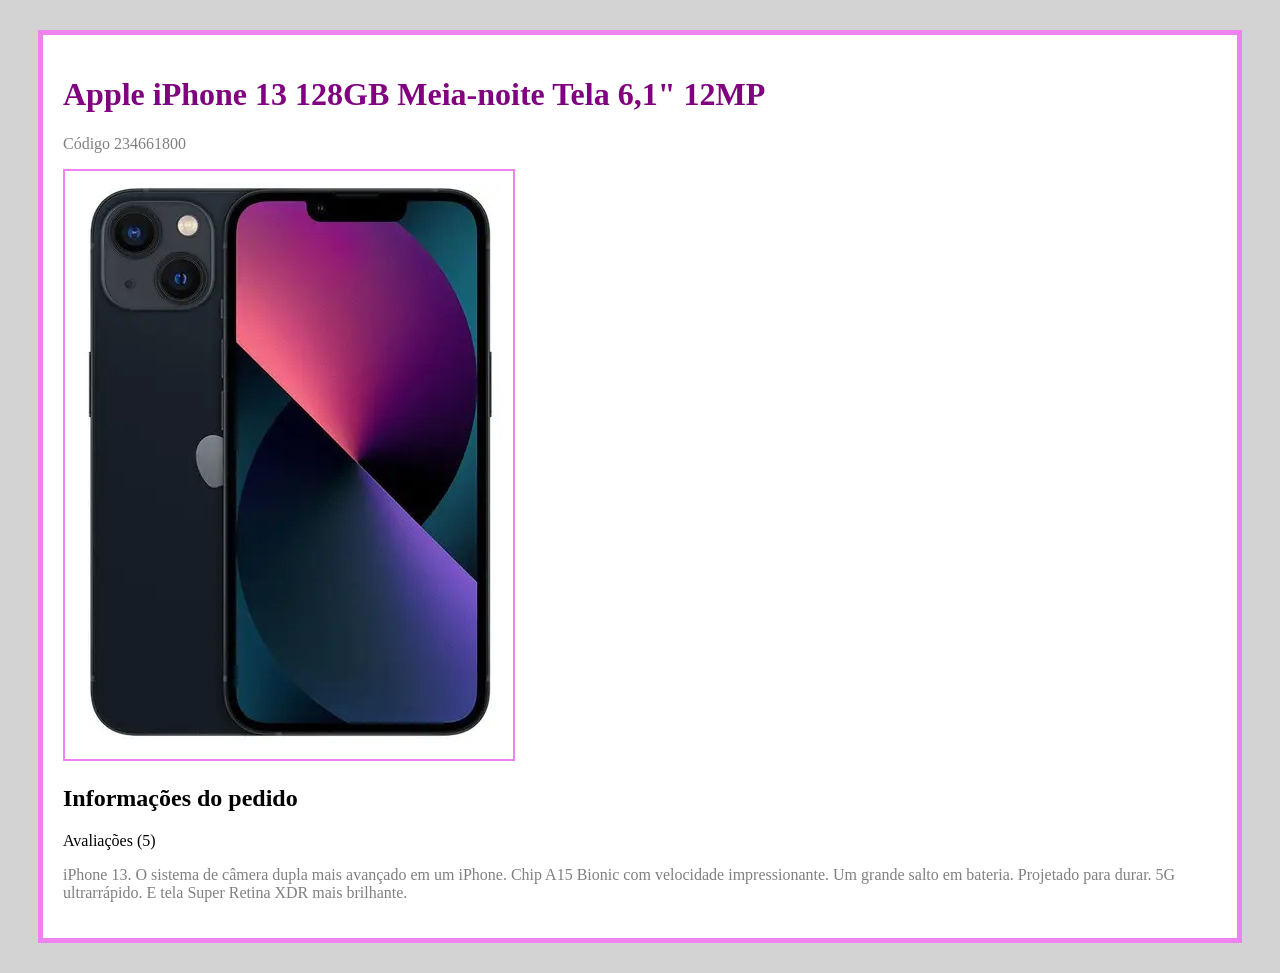
<file: Projeto_00(Introdutorio)/index.html>
<!DOCTYPE html>
<html lang="pt-br">
<head>
    <meta charset="UTF-8">
    <meta name="viewport" content="width=device-width, initial-scale=1.0">
    <link rel="stylesheet" href="css/style.css">
    <title>Detalhes</title>
</head>
<body>
    <div id="content">
        <h1>Apple iPhone 13 128GB Meia-noite Tela 6,1" 12MP</h1>
        <p id="codigo">Código 234661800</p>
      <span>
            <img id="img-iphone" src="img/iphone.png" alt="">
      </span>
        <h2>Informações do pedido</h2>
        <p>Avaliações (5)</p>
        <p id="codigo">iPhone 13. O sistema de câmera dupla mais avançado em um iPhone. Chip A15 Bionic com velocidade impressionante. Um grande salto em bateria. Projetado para durar. 5G ultrarrápido. E tela Super Retina XDR mais brilhante.</p>
    </div>
    
</body>
</html>
</file>
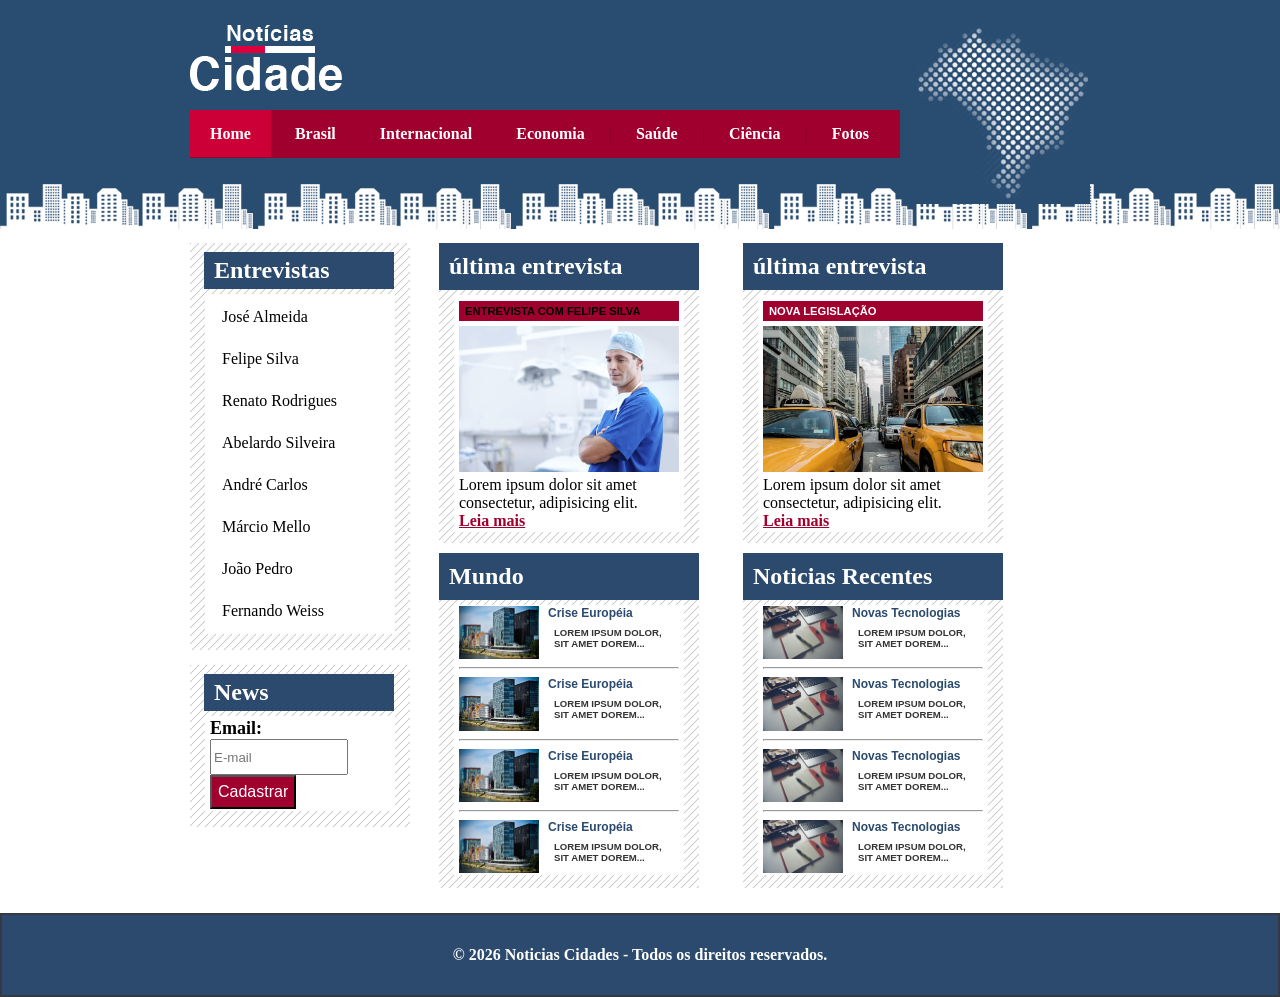
<file: Projeto_01(Noticias)/index.html>
<!DOCTYPE html>
<html lang="pt-br">
<head>
    <meta charset="UTF-8">
    <meta name="viewport" content="width=device-width, initial-scale=1.0">
    <title>City News</title>
    <link rel="shortcut icon" href="img/detalhe-topo.png " type="image/x-icon">
    <link rel="stylesheet" href="css/style.css">
</head>
<body>

    <header id="cabecalho">
        <div class="container-topo">
            <img id="logo-cabecalho" src="img/logo.png" alt="">
            <img id="img-cabecalho" src="img/detalhe-topo.png" alt="">
            <nav id="menu">
                <a class="select" href="#">Home</a>
                <a href="#">Brasil</a>
                <a href="#">Internacional</a>
                <a href="#">Economia</a> <span>|</span>
                <a href="#">Saúde</a> <span>|</span>
                <a href="#">Ciência</a> <span>|</span>
                <a href="#">Fotos</a>
            </nav>
            </div>
        </header>

    <main>
        <div class="container-corpo">

            <aside id="coluna-esquerda">
                <div class="barra-lateral">
                    <h2>Entrevistas</h2>
                    <div class="itens">
                        <ul>
                            <li><a href="">José Almeida</a></li>
                            <li><a href="">Felipe Silva</a></li>
                            <li><a href="">Renato Rodrigues</a></li>
                            <li><a href="">Abelardo Silveira</a></li>
                            <li><a href="">André Carlos</a></li>
                            <li><a href="">Márcio Mello</a></li>
                            <li><a href="">João Pedro</a></li>
                            <li><a href="">Fernando Weiss</a></li>
                        </ul>
                    </div>
                </div>

                <div class="barra-lateral">
                    <h2>News</h2>
                    <div class="itens-news">
                        Email:
                        <input id="email" type="email" placeholder="E-mail">
                        <input id="btn" type="button" value="Cadastrar">
                    </div>
                </div>
                </aside>

            <div id="conteudo-principal">
                <section class="coluna-noticias">
                    <article class="caixa-post">
                        <h2>última entrevista</h2>
                        <div class="itens-post">
                            <p>
                                ENTREVISTA COM FELIPE SILVA
                            </p>
                            <img class="img-post" src="img/doutor.jpg" alt="">
                            <span>
                                Lorem ipsum dolor sit amet consectetur, adipisicing elit.
                            </span><br>
                            <a href="">Leia mais</a>
                        </div>
                    </article>

                    <article class="caixa-post-2">
                        <h2>Mundo</h2>
                        <div class="itens-post">
                        
                            <img src="img/mundo.jpg" alt="" class="img-sub-post">
                            <div class="textos-sub-post">
                                <h3>Crise Européia</h3>
                                <p>Lorem ipsum dolor, sit amet dorem...</p>
                            </div>
                            <hr>
                            <img src="img/mundo.jpg" alt="" class="img-sub-post">
                            <div class="textos-sub-post">
                                <h3>Crise Européia</h3>
                                <p>Lorem ipsum dolor, sit amet dorem...</p>
                            </div>
                            <hr>
                            <img src="img/mundo.jpg" alt="" class="img-sub-post">
                            <div class="textos-sub-post">
                                <h3>Crise Européia</h3>
                                <p>Lorem ipsum dolor, sit amet dorem...</p>
                            </div>
                            <hr>
                            <img src="img/mundo.jpg" alt="" class="img-sub-post">
                            <div class="textos-sub-post">
                                <h3>Crise Européia</h3>
                                <p>Lorem ipsum dolor, sit amet dorem...</p>
                            </div>
                        </div>
                    </article>
                </section>

                <section class="coluna-noticias">
                    <article class="caixa-post">
                        <h2>última entrevista</h2>
                        <div class="itens-post">
                            <p style="color: white;">
                                NOVA LEGISLAÇÃO
                            </p>
                            <img class="img-post" src="img/taxi.jpg" alt="">
                            <span>
                                Lorem ipsum dolor sit amet consectetur, adipisicing elit.
                            </span><br>
                            <a href="">Leia mais</a>
                        </div>
                    </article>

                    <article class="caixa-post-2">
                        <h2>Noticias Recentes</h2>
                        <div class="itens-post">
                        
                            <img src="img/tecnologia.jpg" alt="" class="img-sub-post">
                            
                            <div class="textos-sub-post">
                                <h3>Novas Tecnologias</h3>
                                <p>Lorem ipsum dolor, sit amet dorem...</p>               
                            </div>
                            <hr>
                            <img src="img/tecnologia.jpg" alt="" class="img-sub-post">
                            
                            <div class="textos-sub-post">
                                <h3>Novas Tecnologias</h3>
                                <p>Lorem ipsum dolor, sit amet dorem...</p>
                                
                            </div>
                            <hr>
                            <img src="img/tecnologia.jpg" alt="" class="img-sub-post">
                            
                            <div class="textos-sub-post">
                                <h3>Novas Tecnologias</h3>
                                <p>Lorem ipsum dolor, sit amet dorem...</p>
                            </div>
                            <hr>
                            <img src="img/tecnologia.jpg" alt="" class="img-sub-post">
                            
                            <div class="textos-sub-post">
                                <h3>Novas Tecnologias</h3>
                                <p>Lorem ipsum dolor, sit amet dorem...</p>
                            </div>
                        </div>
                    </article>
                </section>
                </div>

            </div>

        </main>

    <footer id="footer">
        <p>&copy; 2026 Noticias Cidades - Todos os direitos reservados.</p>
    </footer>

</body>
</html>
</file>
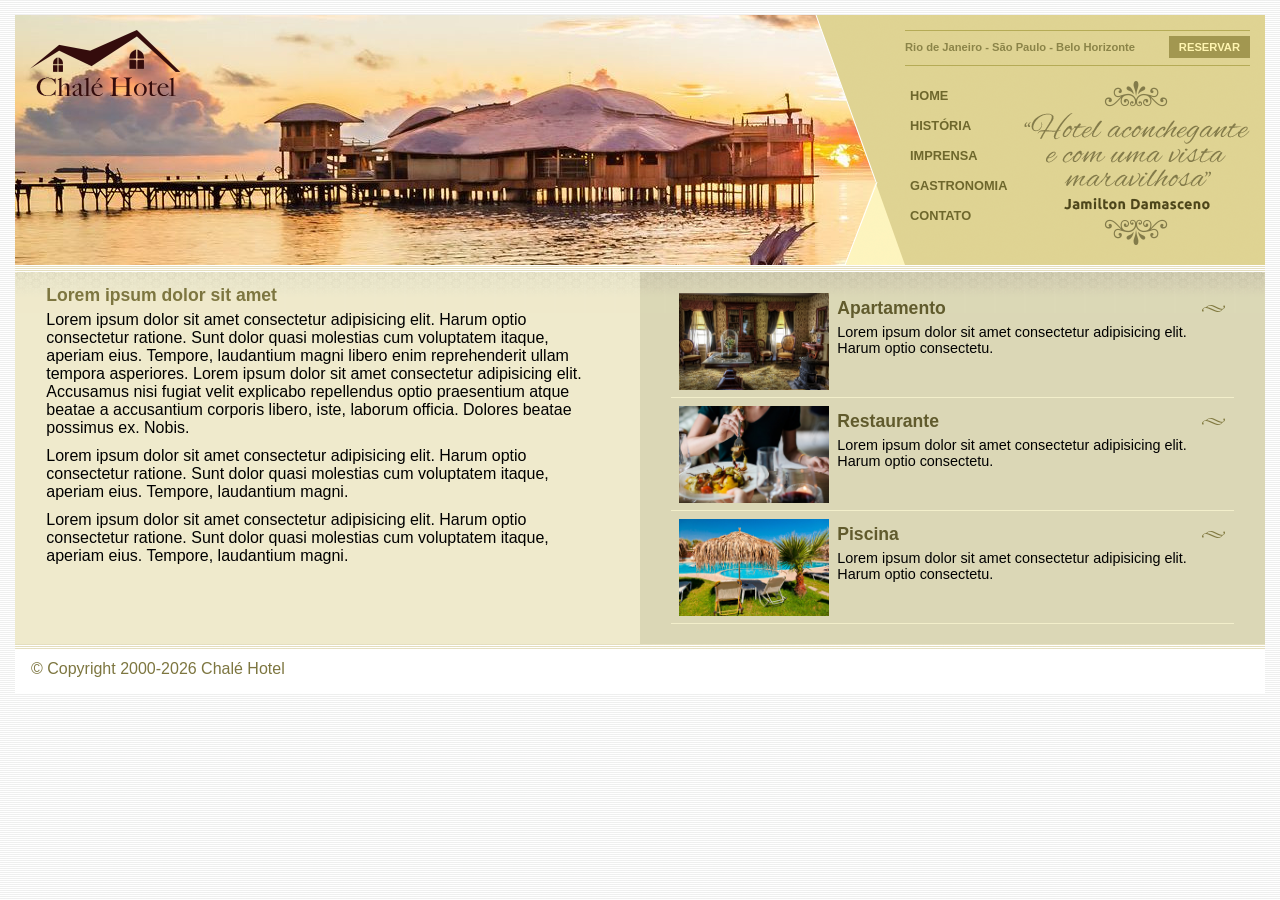
<file: Projeto_02(Chale)/index.html>
<!DOCTYPE html>
<html lang="pt-br">
   <head>
      <meta charset="UTF-8">
      <meta name="viewport" content="width=device-width, initial-scale=1.0">
      <title>Chalé</title>
      <link rel="stylesheet" href="css/style.css">
   </head>
   <body>
      <!-- Inicio Container -->
      <div id="container">
         <!-- Inicio Header -->
         <div id="header">
            <!-- Inicio Área do Logo -->
            <div id="area-logo">
               <h1 class="logo">
                  <a href="">Chalé Hotel</a>
               </h1>
               <!-- Fim Área Logo -->
            </div>
            <!-- Inicio Area Menu -->
            <div id="area-menu">
               <div id="conteudo-menu">
                  <div id="menu-locais">
                     <span class="locais">
                     Rio de Janeiro - São Paulo - Belo Horizonte 
                     </span>
                     <a class="reserva" href="">Reservar</a>
                     <div style="clear: both;"></div>
                  </div>
                  <div id="menu">
                     <ul id="navg">
                        <li><a href="">Home</a></li>
                        <li><a href="">História</a></li>
                        <li><a href="">Imprensa</a></li>
                        <li><a href="">Gastronomia</a></li>
                        <li><a href="">Contato</a></li>
                     </ul>
                     <img class="depoimento" src="img/depoimento.png" alt="">
                  </div>
               </div>
               <!-- Fim Area Menu -->
            </div>
            <!-- Fim Header -->
         </div>
         <!-- Inicio Area Principal -->
         <div id="area-principal">
            <div class="conteudo">
               <h2>
                    Lorem ipsum dolor sit amet
               </h2>
               <p>
                    Lorem ipsum dolor sit amet consectetur adipisicing elit. Harum optio consectetur ratione. Sunt dolor quasi molestias cum voluptatem itaque, aperiam eius. Tempore, laudantium magni libero enim reprehenderit ullam tempora asperiores. Lorem ipsum dolor sit amet consectetur adipisicing elit. Accusamus nisi fugiat velit explicabo repellendus optio praesentium atque beatae a accusantium corporis libero, iste, laborum officia. Dolores beatae possimus ex. Nobis.
               </p>
               <p>
                    Lorem ipsum dolor sit amet consectetur adipisicing elit. Harum optio consectetur ratione. Sunt dolor quasi molestias cum voluptatem itaque, aperiam eius. Tempore, laudantium magni.
               </p>
               <p>
                    Lorem ipsum dolor sit amet consectetur adipisicing elit. Harum optio consectetur ratione. Sunt dolor quasi molestias cum voluptatem itaque, aperiam eius. Tempore, laudantium magni.
               </p>
            </div>
            <!-- Fim Area Principal -->
         </div>
         <!-- Inicio Area Lateral -->
         <div id="area-lateral">
            <div class="conteudo">
               <ul id="beneficios">
                    <li>
                        <a href="">
                            <img src="img/apartamento.jpg" width="150px" alt="AP">
                            <h3>Apartamento</h3>
                            <p>Lorem ipsum dolor sit amet consectetur adipisicing elit. Harum optio consectetu.</p>
                        </a>
                    </li>

                    <li>
                        <a href="">
                            <img src="img/restaurante.jpg" width="150px" alt="Restaurante">
                            <h3>Restaurante</h3>
                            <p>Lorem ipsum dolor sit amet consectetur adipisicing elit. Harum optio consectetu.</p>
                        </a>
                    </li>

                    <li>
                        <a href="">
                            <img src="img/piscina.jpg" width="150px" alt="Piscina">
                            <h3>Piscina</h3>
                            <p>Lorem ipsum dolor sit amet consectetur adipisicing elit. Harum optio consectetu.</p>
                        </a>
                    </li>
               </ul>
            </div>
            <!-- Fim Area Lateral -->
         </div>
         <!-- Inicio Footer -->
          <div id="footer">
            <span>
                &copy; Copyright 2000-2026 Chalé Hotel
            </span>
          </div>

         <!-- Fim Container -->
      </div>
   </body>
</html>
</file>
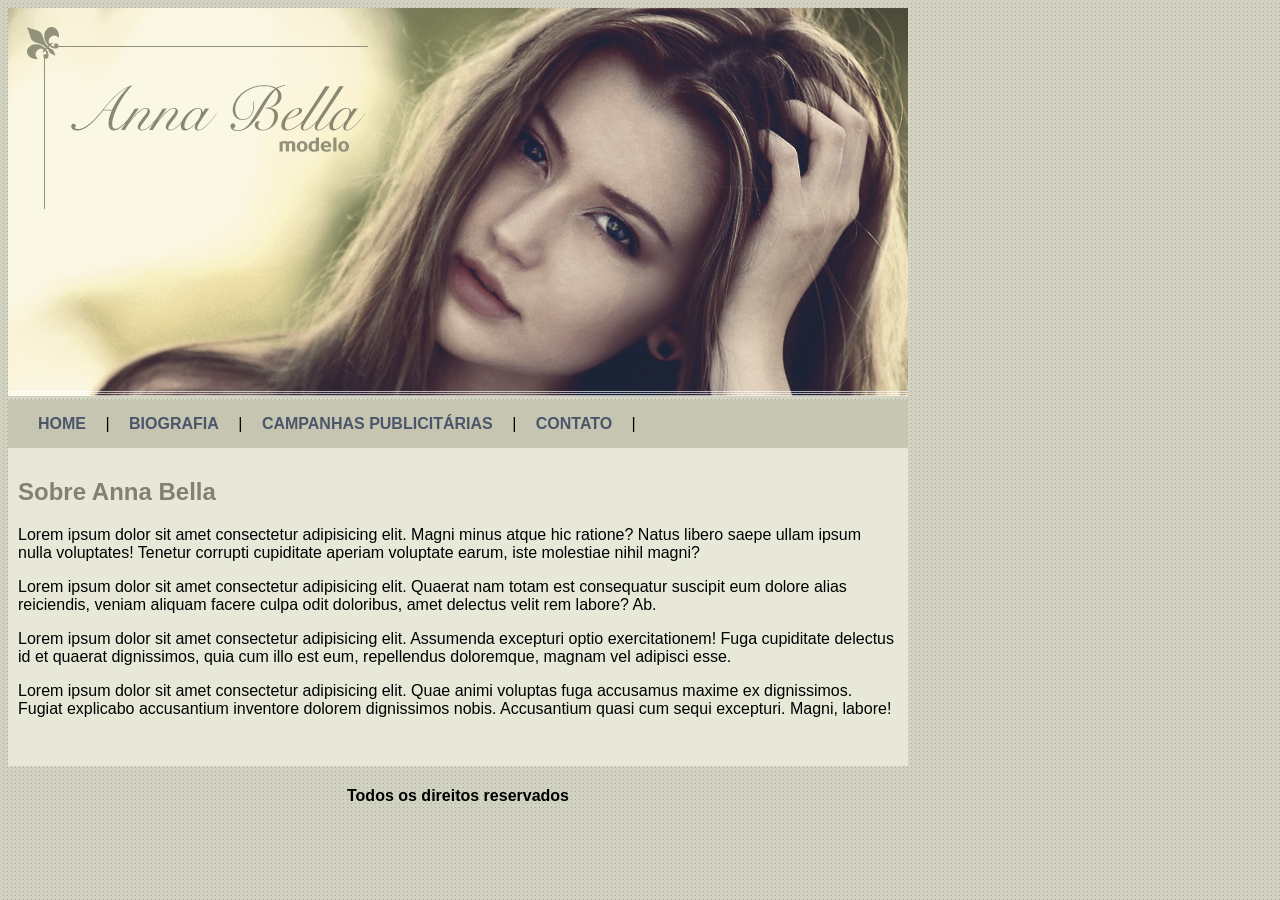
<file: Projeto_Anna-bella/index.html>
<!DOCTYPE html>
<html lang="en">
<head>
    <meta charset="UTF-8">
    <meta name="viewport" content="width=device-width, initial-scale=1.0">
    <link rel="stylesheet" href="css/style.css">
    <title>Anna Bella - Home</title>
</head>
<body>

    <div id="container">

        <div>
            <img src="img/capa.png" alt="">
        </div>

        <div id="nav">
            <a href="index.html">Home</a> |
            <a href="biografia.html">Biografia</a> |
            <a href="campanhas.html"> Campanhas Publicitárias</a> |
            <a href="contato.html">Contato</a> |
        </div>

        <div id="sobre">
            <h2>Sobre Anna Bella</h2>
            <p>
                Lorem ipsum dolor sit amet consectetur adipisicing elit. Magni minus atque hic ratione? Natus libero saepe ullam ipsum nulla voluptates! Tenetur corrupti cupiditate aperiam voluptate earum, iste molestiae nihil magni?
            </p>
            <p>
                Lorem ipsum dolor sit amet consectetur adipisicing elit. Quaerat nam totam est consequatur suscipit eum dolore alias reiciendis, veniam aliquam facere culpa odit doloribus, amet delectus velit rem labore? Ab.
            </p>
            <p>
                Lorem ipsum dolor sit amet consectetur adipisicing elit. Assumenda excepturi optio exercitationem! Fuga cupiditate delectus id et quaerat dignissimos, quia cum illo est eum, repellendus doloremque, magnam vel adipisci esse.
            </p>
            <p>
                Lorem ipsum dolor sit amet consectetur adipisicing elit. Quae animi voluptas fuga accusamus maxime ex dignissimos. Fugiat explicabo accusantium inventore dolorem dignissimos nobis. Accusantium quasi cum sequi excepturi. Magni, labore!
            </p>
        </div>
        
        <div id="header">
            <h4>Todos os direitos reservados</h4>
        </div>
    </div>

</body>
</html>
</file>
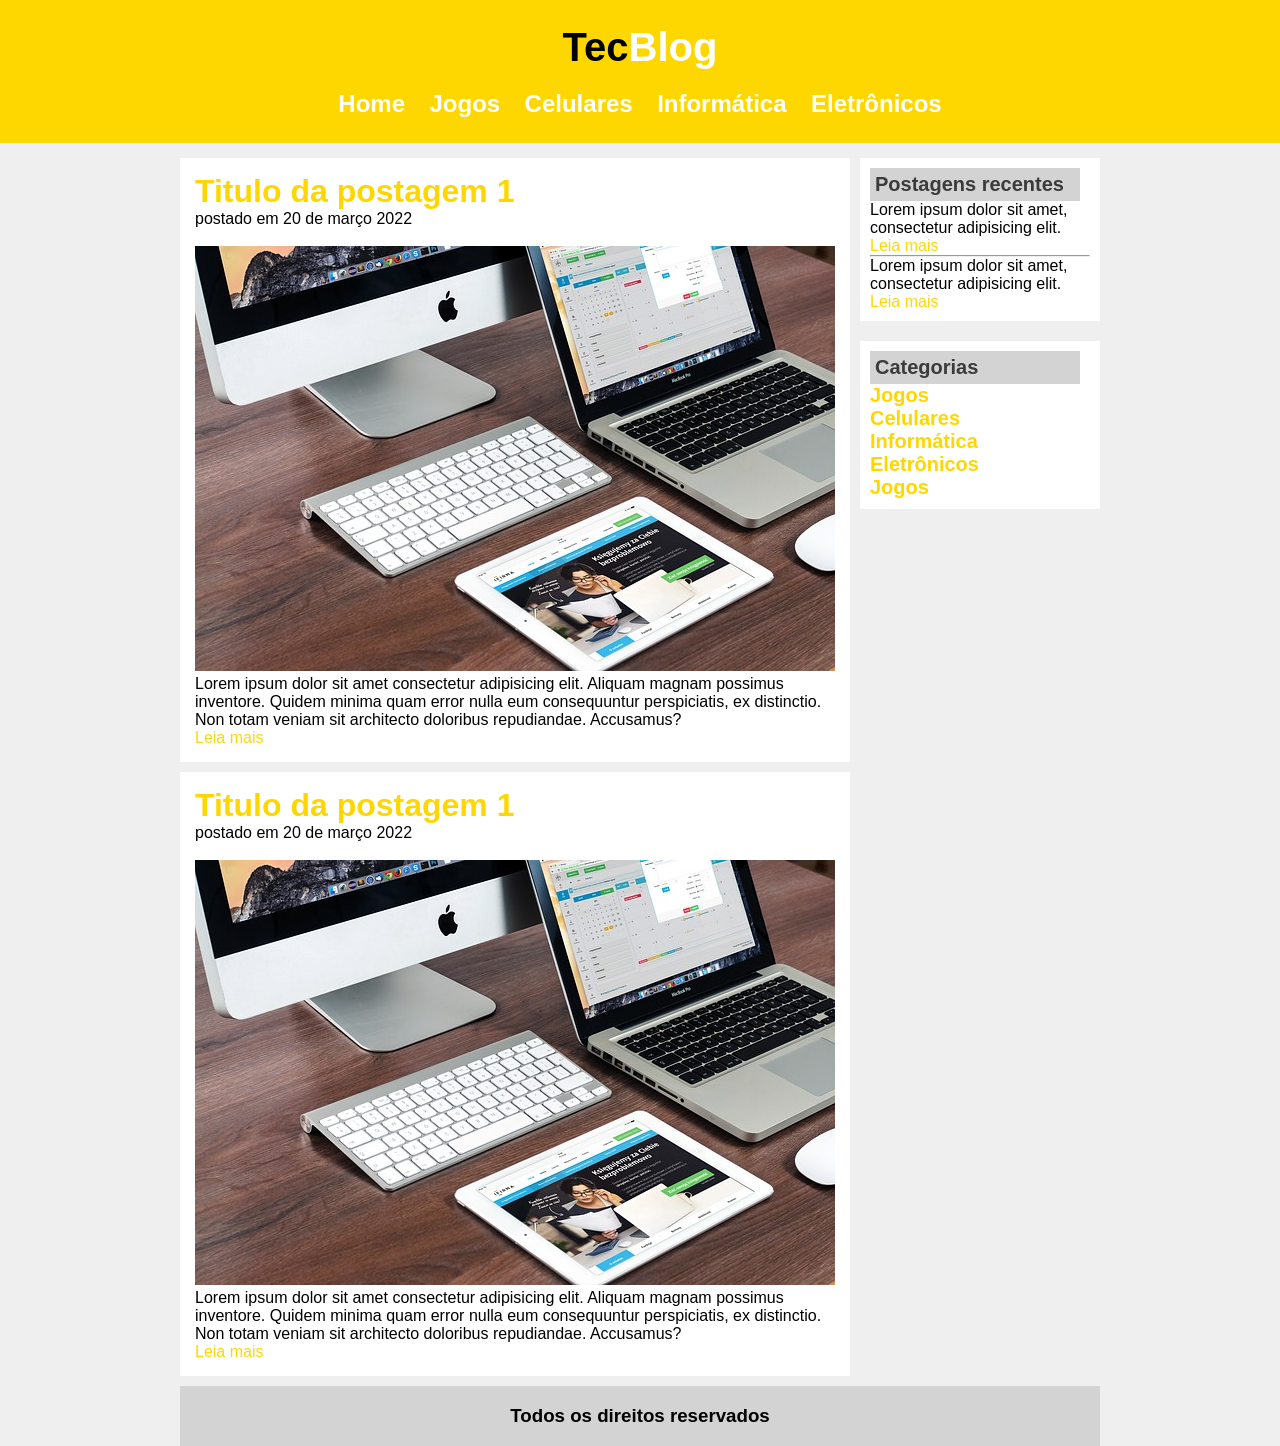
<file: Projeto_Techblog/index.html>
<!DOCTYPE html>
<html lang="pt-br">
<head>
    <meta charset="UTF-8">
    <meta name="viewport" content="width=device-width, initial-scale=1.0">
    <link rel="stylesheet" href="css/style.css">
    <title>TecBlog - Home</title>
</head>
<body>
    
    <!-- MENU DO SITE (Container principal do topo) -->
    <div id="header"> 

        <!-- Logo do site (TecBlog) -->
        <div id="logo">
                <span>Tec</span><span>Blog</span>
            <br>
        </div> <!-- Fim do logotipo (#logo) -->

        <!-- Menu de navegação (Links) -->
        <div id="links">
            <a href="index.html">Home</a>
            <a href="jogos.html">Jogos</a>
            <a href="celulares.html">Celulares</a>
            <a href="info.html">Informática</a>
            <a href="eletronicos.html">Eletrônicos</a>
        </div> <!-- Fim do bloco de links (#links) -->

    </div> <!-- Fim do menu principal (#header) -->


    <!-- CORPO DO SITE (Segura o bloco de posts e a barra lateral lado a lado) -->
    <div id="content"> 


        <!-- COLUNA DA ESQUERDA: Guarda a lista de postagens -->
        <div id="area-postagem">    

            
            <!-- Primeira Postagem Individual -->
            <div class="post">  

                <span class="titulo-post">Titulo da postagem 1</span>
                <br>
                <span>postado em 20 de março 2022</span>
                <br>
                <br>
                <img src="img/imagem2.jpg" alt="">
                <span>
                    Lorem ipsum dolor sit amet consectetur adipisicing elit. Aliquam magnam possimus inventore. Quidem minima quam error nulla eum consequuntur perspiciatis, ex distinctio. Non totam veniam sit architecto doloribus repudiandae. Accusamus?
                </span>
                <br>
                <a href="" class="leia-mais">Leia mais</a>

            </div> <!-- Fim da primeira postagem (#post) -->


            <!-- Segunda Postagem Individual -->
            <div class="post"> 

                <span class="titulo-post">Titulo da postagem 1</span>
                <br>
                <span>postado em 20 de março 2022</span>
                <br>
                <br>
                <img src="img/imagem2.jpg" alt="">
                <span>
                    Lorem ipsum dolor sit amet consectetur adipisicing elit. Aliquam magnam possimus inventore. Quidem minima quam error nulla eum consequuntur perspiciatis, ex distinctio. Non totam veniam sit architecto doloribus repudiandae. Accusamus?
                </span>
                <br>
                <a href="" class="leia-mais">Leia mais</a>

            </div> <!-- Fim da segunda postagem (#post) -->
            
        </div> <!-- Fim da área da esquerda (#area-postagem) -->

        
        <!-- COLUNA DA DIREITA: Barra lateral de conteúdos adicionais -->
        <div id="sidebar"> 

            <!-- Cartão/Bloco das postagens recentes -->
            <div class="destaques">  

                <span class="titulo-destaques">Postagens recentes</span>
                <span>
                    Lorem ipsum dolor sit amet, consectetur adipisicing elit. 
                </span>
                <br>
                <a href="" class="leia-mais">Leia mais</a>
                <hr>
                <span>
                    Lorem ipsum dolor sit amet, consectetur adipisicing elit.
                </span>
                <br>
                <a href="" class="leia-mais">Leia mais</a>

            </div>  <!-- Fim do bloco de postagens recentes (.destaques) -->
            

            <!-- Cartão/Bloco de links das categorias -->
            <div class="destaques">  

                <span class="titulo-destaques">Categorias</span>
                <p>Jogos</p>
                <p>Celulares</p>
                <p>Informática</p>
                <p>Eletrônicos</p>
                <p>Jogos</p>

            </div>  <!-- Fim do bloco de categorias (.destaques) -->

        </div> <!-- Fim da barra lateral (#sidebar) -->

        

    </div> <!-- Fim do contêiner de conteúdo geral (#content) -->


    <!-- RODAPÉ DO SITE (Fundo da página) -->
    <div id="footer">  
        <h3>Todos os direitos reservados</h3>
    </div> <!-- Fim do rodapé (#footer) -->

</body>
</html>
</file>
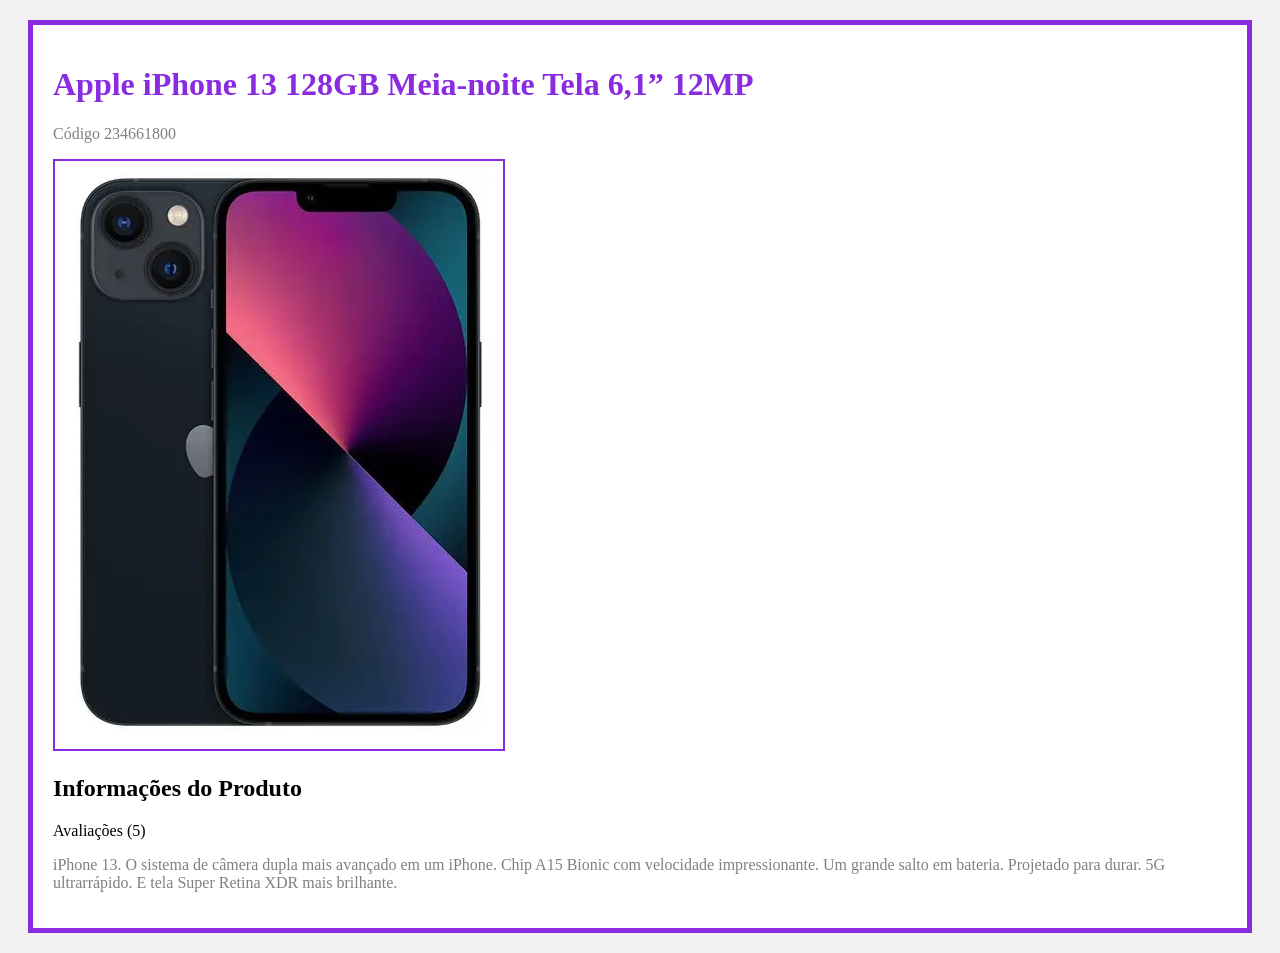
<file: Projeto_00(Introdutorio)/arquivo_original/index.html>
<!DOCTYPE html>
<html lang="en">
<head>
    <meta charset="UTF-8">
    <meta name="viewport" content="width=device-width, initial-scale=1.0">
    <title>Detalhes Produto - Loja Virtual</title>
    <style>
        body {
            background: #f2f2f2;
        }
        div {
            background: white;  
            margin: 20px;
            padding: 20px;
            border: 5px solid blueviolet;  
        }
        h1 {
            color: blueviolet;
        }
        p {color: gray;}
        img {
            border: 2px solid blueviolet;
            padding: 10px;
        }
    </style>
</head>
<body>

    <div>
        <h1>Apple iPhone 13 128GB Meia-noite Tela 6,1” 12MP</h1>
        <p>Código 234661800</p>
        
        <img src="img/iphone.png" alt="Iphone">

        <h2>Informações do Produto</h2>
        <span>Avaliações (5)</span>
        <p>
            iPhone 13. O sistema de câmera dupla mais avançado em um iPhone. 
            Chip A15 Bionic com velocidade impressionante. 
            Um grande salto em bateria. Projetado para durar. 
            5G ultrarrápido. E tela Super Retina XDR mais brilhante.
        </p>

    </div>
    
</body>
</html>
</file>
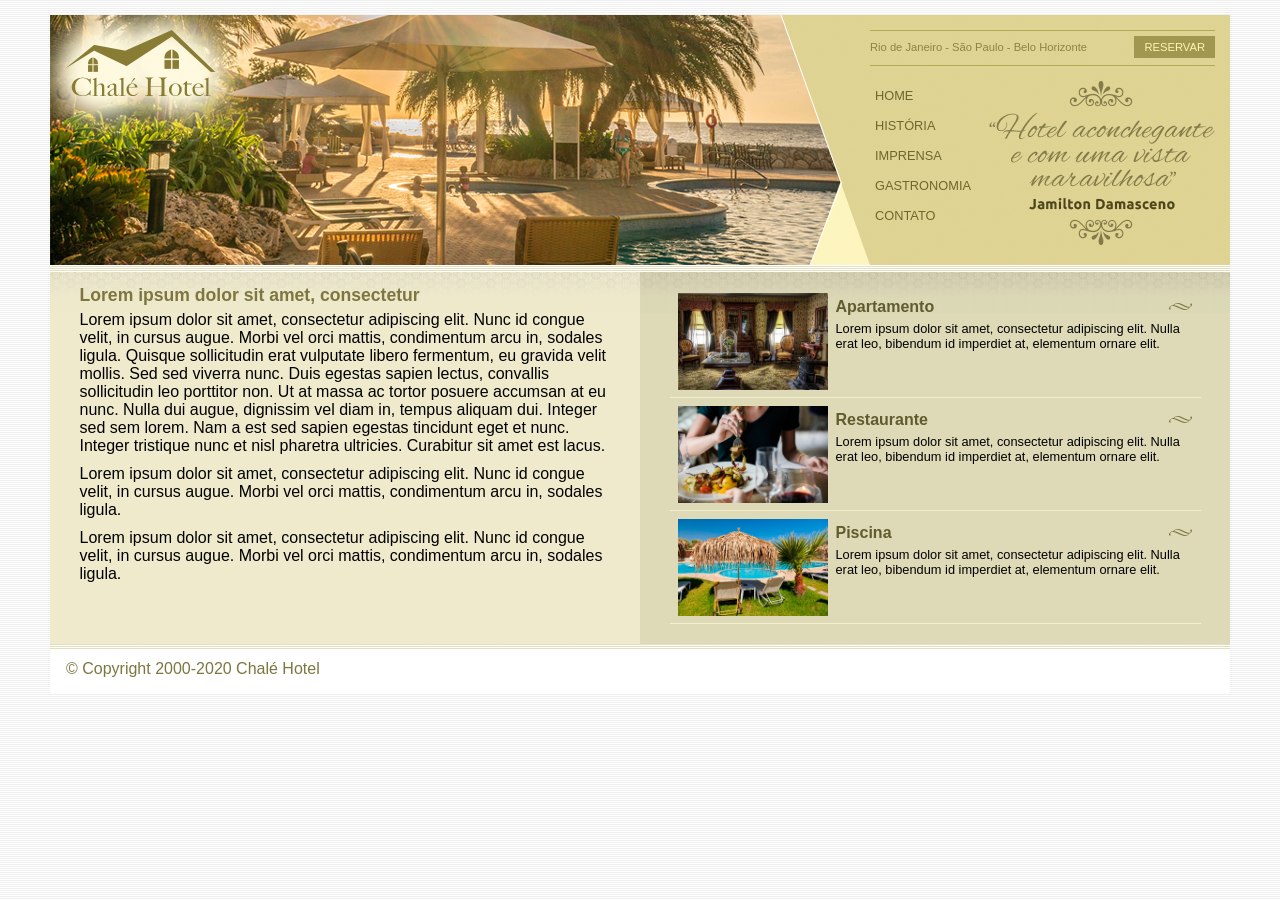
<file: Projeto_02(Chale)/Arquivo_Original/index.html>
<!DOCTYPE html>
<html>
<head>
	<title>Chalé Hotel</title>
	<meta charset="utf-8">
	<link rel="stylesheet" type="text/css" href="css/estilo.css">
</head>
<body>

	<div id="container"><!-- inicio container-->
		<div id="topo"><!-- inicio topo-->
			
			<div id="area-logo">
				<h1 class="logo">
					<a href="">Chalé Hotel</a>
				</h1>
			</div>

			<div id="area-menu">
				<div id="conteudo-menu">
					
					<div id="menu-locais">
						<span class="locais">
							Rio de Janeiro - São Paulo - Belo Horizonte 
						</span>
						<a class="reserva" href="">Reservar</a>
						<div style="clear: both;"></div>
					</div>

					<div id="menu">
						<ul id="navegacao">
							<li><a href="">Home</a></li>
							<li><a href="">História</a></li>
							<li><a href="">Imprensa</a></li>
							<li><a href="">Gastronomia</a></li>
							<li><a href="">Contato</a></li>
						</ul>

						<img class="depoimento" src="imagens/depoimento.png">

					</div>

				</div>
			</div>

		</div><!--/ fim topo-->

		<div id="area-principal">
			<div class="conteudo">
				<h2>
					Lorem ipsum dolor sit amet, consectetur
				</h2>

					<p>
						Lorem ipsum dolor sit amet, consectetur adipiscing elit. Nunc id congue velit, in cursus augue. Morbi vel orci mattis, condimentum arcu in, sodales ligula. Quisque sollicitudin erat vulputate libero fermentum, eu gravida velit mollis. Sed sed viverra nunc. Duis egestas sapien lectus, convallis sollicitudin leo porttitor non. Ut at massa ac tortor posuere accumsan at eu nunc. Nulla dui augue, dignissim vel diam in, tempus aliquam dui. Integer sed sem lorem. Nam a est sed sapien egestas tincidunt eget et nunc. Integer tristique nunc et nisl pharetra ultricies. Curabitur sit amet est lacus.
					</p>

					<p>
						Lorem ipsum dolor sit amet, consectetur adipiscing elit. Nunc id congue velit, in cursus augue. Morbi vel orci mattis, condimentum arcu in, sodales ligula.
					</p>

					<p>
						Lorem ipsum dolor sit amet, consectetur adipiscing elit. Nunc id congue velit, in cursus augue. Morbi vel orci mattis, condimentum arcu in, sodales ligula.
					</p>

			</div>
		</div>

		<div id="area-lateral">
			<div class="conteudo">
				
				<ul id="beneficios">
					<li>
						<a href="">
							<img src="imagens/apartamento.jpg" width="150" alt="Apartamento">
							<h3>Apartamento</h3>
							<p>Lorem ipsum dolor sit amet, consectetur adipiscing elit. Nulla erat leo, bibendum id imperdiet at, elementum ornare elit.</p>
						</a>
					</li>

					<li>
						<a href="">
							<img src="imagens/restaurante.jpg" width="150" alt="Restaurante">
							<h3>Restaurante</h3>
							<p>Lorem ipsum dolor sit amet, consectetur adipiscing elit. Nulla erat leo, bibendum id imperdiet at, elementum ornare elit.</p>
						</a>
					</li>

					<li>
						<a href="">
							<img src="imagens/piscina.jpg" width="150" alt="Piscina">
							<h3>Piscina</h3>
							<p>Lorem ipsum dolor sit amet, consectetur adipiscing elit. Nulla erat leo, bibendum id imperdiet at, elementum ornare elit.</p>
						</a>
					</li>

				</ul>

			</div>
		</div>

		<div id="rodape">
			<span>
				&copy; Copyright 2000-2020 Chalé Hotel
			</span>
		</div>

	</div><!--/ fim container-->

</body>
</html>
</file>
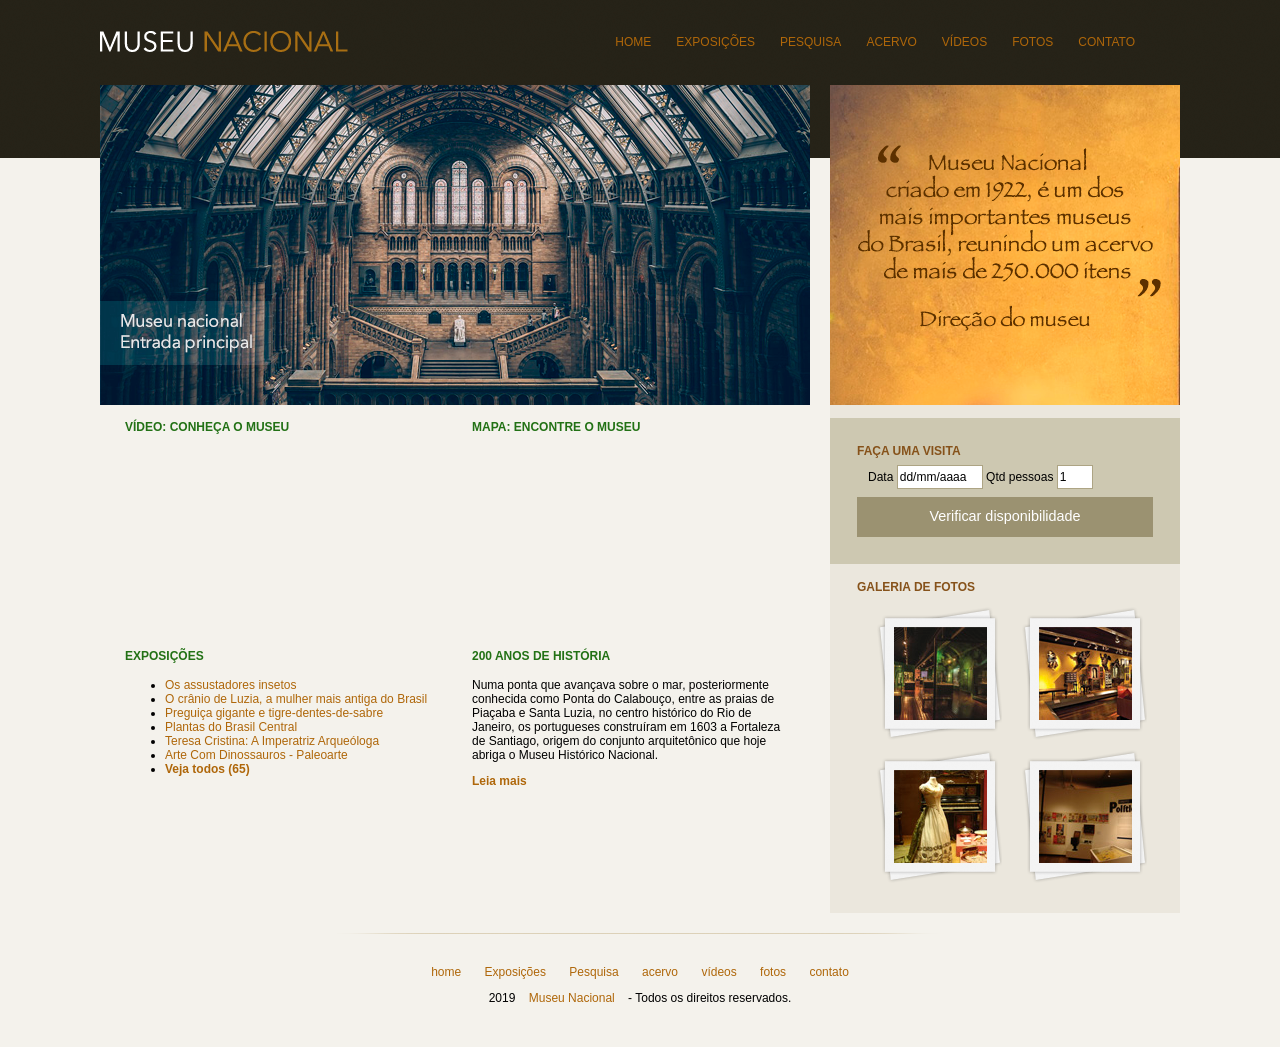
<file: Projeto_03(Museu)/Arquivo Original/Museu Nacional/index.html>
<!DOCTYPE html>
<html>
<head>
	<title>Museu Nacional</title>
	<meta charset="utf-8">

	<!-- Normalize CSS -->
	<link rel="stylesheet" type="text/css" href="css/normalize.css">

	<!-- Estilo customizado -->
	<link rel="stylesheet" type="text/css" href="css/estilo.css">

	<!--[if lt IE 9]>
		<script src="https://cdnjs.cloudflare.com/ajax/libs/html5shiv/3.7.3/html5shiv-printshiv.min.js"></script>
	<![endif]-->


</head>
<body>

	<div id="container"><!-- Início container -->
		
		<header><!-- Início header -->
			<div id="logo">
				<h1><a href="">Museu Nacional</a></h1>
			</div>

			<nav><!-- Início nav -->
				<ul>
					<li><a href="#">Home</a></li>
					<li><a href="#">Exposições</a></li>
			        <li><a href="#">Pesquisa</a></li>
			        <li><a href="#">Acervo</a></li>
			        <li><a href="#">vídeos</a></li>
			        <li><a href="#">fotos</a></li>
			        <li><a href="#">contato</a></li>
				</ul>
			</nav><!--/fim nav -->

		</header><!--/fim header -->

		<div id="principal"><!-- Início principal -->
			
			<div id="conteudo"><!-- Início conteudo -->

				<section id="capa">
					<img src="img/museu.png">
				</section>

				<section id="postagens">

					<article id="video">
						
						<h3>Vídeo: conheça o museu</h3>
						<iframe width="310" height="170" src="https://www.youtube.com/embed/RGUYb-hivrc" frameborder="0" allow="autoplay; encrypted-media" allowfullscreen></iframe>

					</article>

					<article id="mapa">
						<h3>Mapa: Encontre o museu</h3>
						<iframe src="https://www.google.com/maps/embed?pb=!1m18!1m12!1m3!1d3675.206311665319!2d-43.228717585034445!3d-22.90575998501238!2m3!1f0!2f0!3f0!3m2!1i1024!2i768!4f13.1!3m3!1m2!1s0x997e58a085b7af%3A0x4d11e9a933d38ce3!2sMuseu+Nacional+-+UFRJ!5e0!3m2!1spt-BR!2sbr!4v1537538326477" width="310" height="170" frameborder="0" style="border:0" allowfullscreen></iframe>
					</article>

					<article id="exposicoes">
						<h3>Exposições</h3>
						<ul>
							<li>
	                        	<a href="#">Os assustadores insetos</a>
	                        </li>
	                        <li>
	                        	<a href="#">O crânio de Luzia, a mulher mais antiga do Brasil</a>
	                        </li>
	                        <li>
	                        	<a href="#">Preguiça gigante e tigre-dentes-de-sabre</a>
	                        </li>
	                        <li>
	                        	<a href="#">Plantas do Brasil Central</a>
	                        </li>
	                        <li>
	                        	<a href="#">Teresa Cristina: A Imperatriz Arqueóloga</a>
	                        </li>
	                        <li>
	                        	<a href="#">Arte Com Dinossauros - Paleoarte</a>
	                        </li>
	                        <li>
	                        	<a href="#"><strong>Veja todos (65)</strong></a>
	                        </li>
						</ul>
					</article>

					<article id="historia">
						<h3>200 anos de história</h3>
						<p>
	                    	Numa ponta que avançava sobre o mar, posteriormente conhecida como Ponta do Calabouço, entre as praias de Piaçaba e Santa Luzia, no centro histórico do Rio de Janeiro, os portugueses construíram em 1603 a Fortaleza de Santiago, origem do conjunto arquitetônico que hoje abriga o Museu Histórico Nacional.
	                    </p>

	                    <a href=""><strong>Leia mais</strong></a>
					</article>
					
				</section>

			</div><!--/fim conteudo -->

			<aside><!-- Início aside -->
				<section id="depoimento">
					<img src="img/depoimento.png">
				</section>

				<section id="visita"><!-- Início seção visita -->
					<h4>Faça uma visita</h4>
					<form>
						<fieldset>
							<legend>Selecione uma data</legend>
							
							<label for="data">Data</label>
							<input class="campo" type="text" id="data" value="dd/mm/aaaa">

							<label for="qtd">Qtd pessoas</label>
							<input class="campo" style="width: 30px;" type="text" id="qtd" value="1">

						</fieldset>

						<input class="botao" type="submit" value="Verificar disponibilidade">

					</form>
				</section><!--/fim seção visita -->

				<section id="galeria">
					<h4>Galeria de fotos</h4>
					
					<a href="">
						<img src="img/imagem1.jpg" height="93" width="93" alt="Descricao imagem">
					</a>

					<a href="">
						<img src="img/imagem2.jpg" height="93" width="93">
					</a>

					<a href="">
						<img src="img/imagem3.jpg" height="93" width="93">
					</a>

					<a href="">
						<img src="img/imagem4.jpg" height="93" width="93">
					</a>

				</section>

			</aside><!--/fim aside -->

			<footer>
				<p>
					<a href="#">home</a>
		            <a href="#">Exposições</a>
		            <a href="#">Pesquisa</a>
		            <a href="#">acervo</a>
		            <a href="#">vídeos</a>
		            <a href="#">fotos</a>
		            <a href="#">contato</a>
				</p>
				<p>
					2019 <a href="">Museu Nacional</a> - Todos os direitos reservados.
				</p>
			</footer>

		</div><!--/fim principal -->

	</div><!--/fim container -->



</body>
</html>
</file>
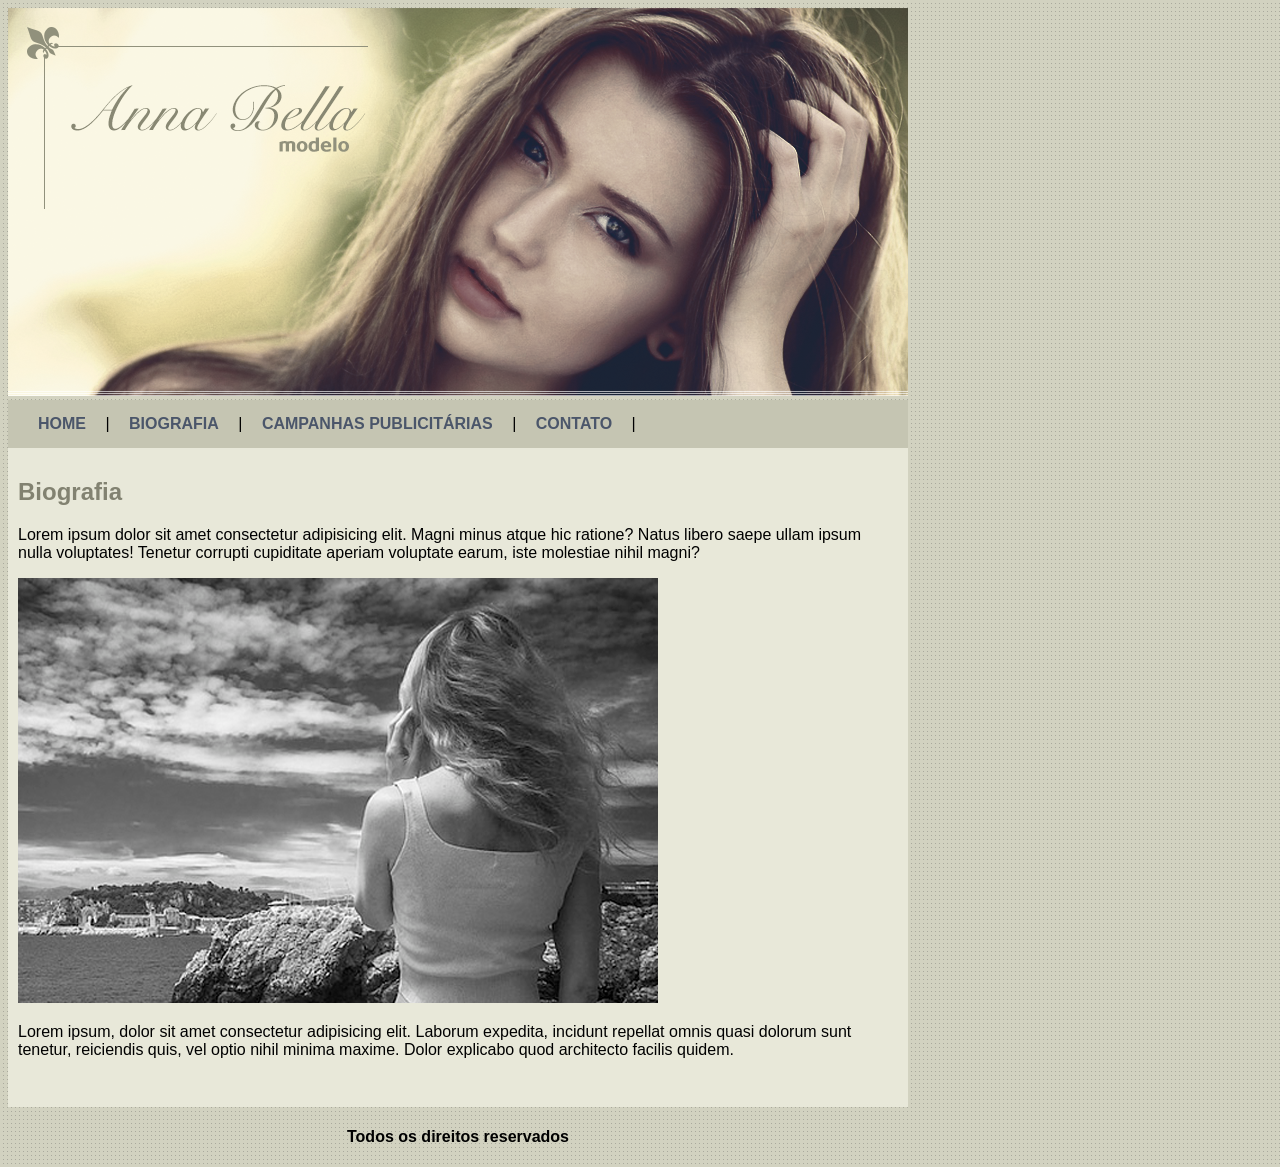
<file: Projeto_Anna-bella/biografia.html>
<!DOCTYPE html>
<html lang="en">
<head>
    <meta charset="UTF-8">
    <meta name="viewport" content="width=device-width, initial-scale=1.0">
    <link rel="stylesheet" href="css/style.css">
    <title>Anna Bella - Biografia</title>
</head>
<body>

    <div id="container">

        <div>
            <img src="img/capa.png" alt="">
        </div>

        <div id="nav">
            <a href="index.html">Home</a> |
            <a href="biografia.html">Biografia</a> |
            <a href="campanhas.html"> Campanhas Publicitárias</a> |
            <a href="contato.html">Contato</a> |
        </div>

        <div id="sobre">
            <h2>Biografia</h2>
            <p>
                Lorem ipsum dolor sit amet consectetur adipisicing elit. Magni minus atque hic ratione? Natus libero saepe ullam ipsum nulla voluptates! Tenetur corrupti cupiditate aperiam voluptate earum, iste molestiae nihil magni?
            </p>
            <img src="img/foto1.png" alt="">
            <p>
                Lorem ipsum, dolor sit amet consectetur adipisicing elit. Laborum expedita, incidunt repellat omnis quasi dolorum sunt tenetur, reiciendis quis, vel optio nihil minima maxime. Dolor explicabo quod architecto facilis quidem.
            </p>
        </div>
        
        <div id="header">
            <h4>Todos os direitos reservados</h4>
        </div>
    </div>

</body>
</html>
</file>
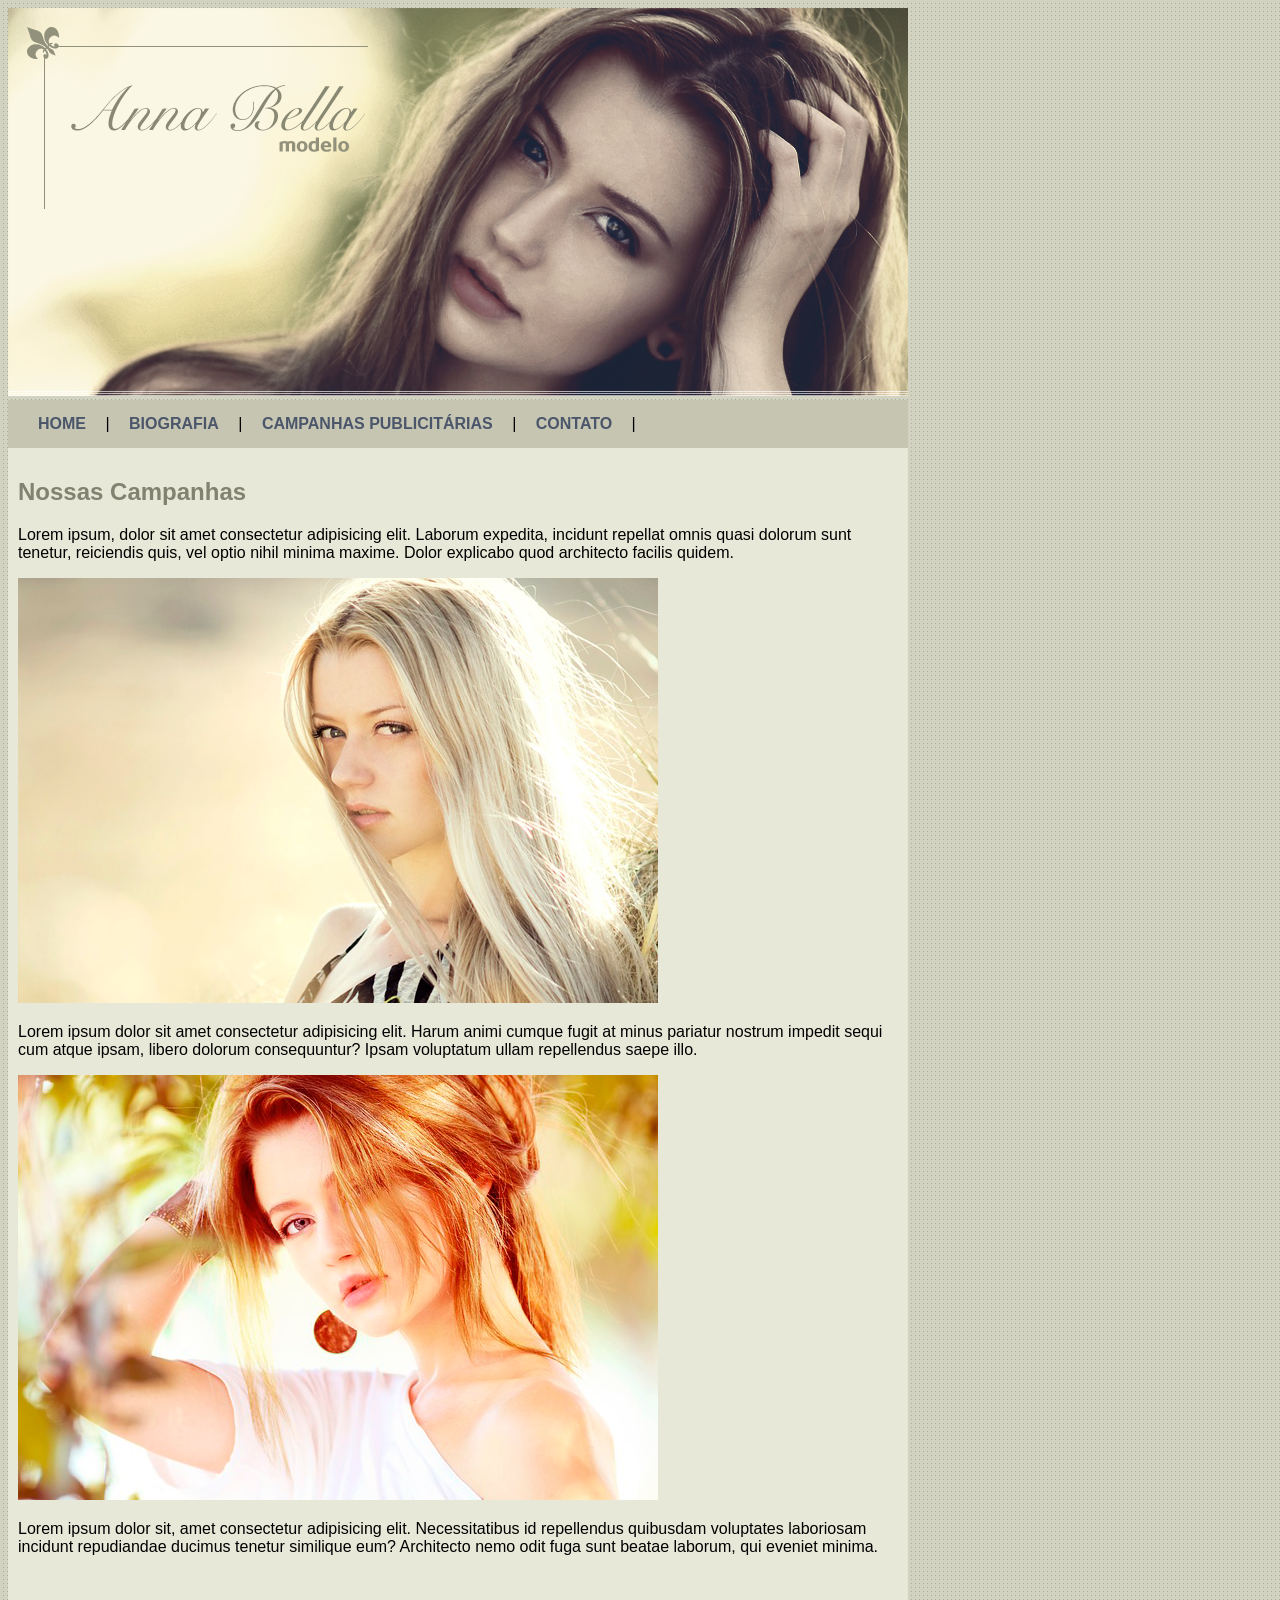
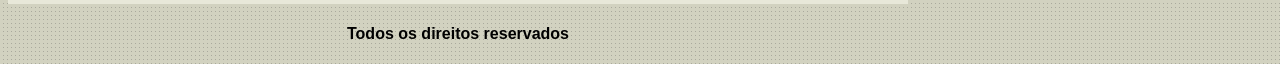
<file: Projeto_Anna-bella/campanhas.html>
<!DOCTYPE html>
<html lang="en">
<head>
    <meta charset="UTF-8">
    <meta name="viewport" content="width=device-width, initial-scale=1.0">
    <link rel="stylesheet" href="css/style.css">
    <title>Anna Bella - Campanhas</title>
</head>
<body>

    <div id="container">

        <div>
            <img src="img/capa.png" alt="">
        </div>

        <div id="nav">
            <a href="index.html">Home</a> |
            <a href="biografia.html">Biografia</a> |
            <a href="campanhas.html"> Campanhas Publicitárias</a> |
            <a href="contato.html">Contato</a> |
        </div>

        <div id="sobre">
            <h2>Nossas Campanhas</h2>
            <p>
                Lorem ipsum, dolor sit amet consectetur adipisicing elit. Laborum expedita, incidunt repellat omnis quasi dolorum sunt tenetur, reiciendis quis, vel optio nihil minima maxime. Dolor explicabo quod architecto facilis quidem.
            </p>
            <img src="img/foto2.png" alt="">
            <p>
                Lorem ipsum dolor sit amet consectetur adipisicing elit. Harum animi cumque fugit at minus pariatur nostrum impedit sequi cum atque ipsam, libero dolorum consequuntur? Ipsam voluptatum ullam repellendus saepe illo.
            </p>
            <img src="img/foto3.png" alt="">
            <p>
                Lorem ipsum dolor sit, amet consectetur adipisicing elit. Necessitatibus id repellendus quibusdam voluptates laboriosam incidunt repudiandae ducimus tenetur similique eum? Architecto nemo odit fuga sunt beatae laborum, qui eveniet minima.
            </p>
        </div>
        
        <div id="header">
            <h4>Todos os direitos reservados</h4>
        </div>
    </div>

</body>
</html>
</file>
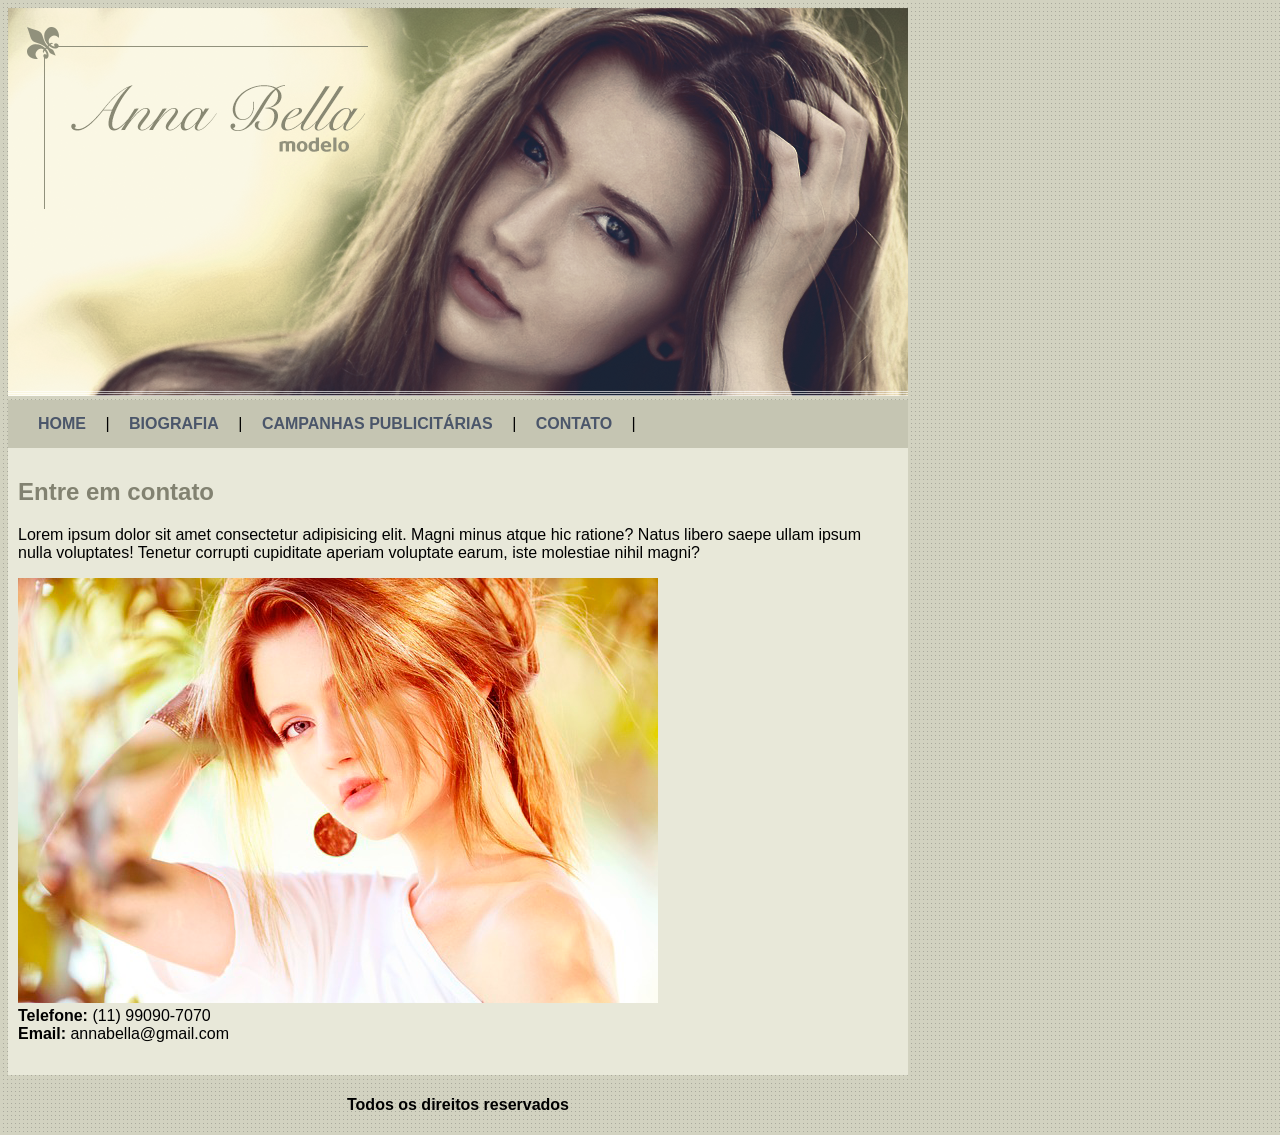
<file: Projeto_Anna-bella/contato.html>
<!DOCTYPE html>
<html lang="en">
<head>
    <meta charset="UTF-8">
    <meta name="viewport" content="width=device-width, initial-scale=1.0">
    <link rel="stylesheet" href="css/style.css">
    <title>Anna Bella - Contato</title>
</head>
<body>

    <div id="container">

        <div>
            <img src="img/capa.png" alt="">
        </div>

        <div id="nav">
            <a href="index.html">Home</a> |
            <a href="biografia.html">Biografia</a> |
            <a href="campanhas.html"> Campanhas Publicitárias</a> |
            <a href="contato.html">Contato</a> |
        </div>

        <div id="sobre">
            <h2>Entre em contato</h2>
            <p>
                Lorem ipsum dolor sit amet consectetur adipisicing elit. Magni minus atque hic ratione? Natus libero saepe ullam ipsum nulla voluptates! Tenetur corrupti cupiditate aperiam voluptate earum, iste molestiae nihil magni?
            </p>
            <img src="img/foto3.png" alt="">
            <div>
                    <strong>Telefone:</strong> (11) 99090-7070
                    <br>
                    <strong>Email:</strong> annabella@gmail.com
            </div>
        </div>
        
        <div id="header">
            <h4>Todos os direitos reservados</h4>
        </div>
    </div>

</body>
</html>
</file>
<file: Projeto_00(Introdutorio)/css/style.css>
body{
    background-color: lightgrey;
}

#content{
    border: 5px solid violet;
    background-color: white;
    padding: 20px;
    margin: 30px;
}

h1{
    color: purple;
}

#codigo{
    color: gray;
}

#img-iphone{
    border: 2px solid violet;
    padding: 10px;
}
</file>
<file: Projeto_01(Noticias)/css/style.css>
/* Bordas coloridas apenas para visualizar onde começa e termina cada tag na tela */
    
        /* FORMATAÇÕES GERAIS NAS TAGS */

        body{
            background: url(../img/fundo.png) repeat-x;
            margin: 0 auto;
        }


        main { 
            /* border: 2px solid #dc3545;  */
            padding: 15px; 
            margin: 0 auto;
            width: 900px;
         }

        /* article { 
            border: 2px solid #17a2b8; 

            padding: 15px;
            margin-bottom: 15px;
         } */

        /* section { 
            border: 2px solid #6c757d;

            padding: 10px;
            margin-top: 10px;
        } */


        footer { 
            border: 2px solid #343a40;
            padding: 15px;
        }


        time {
            background-color: #e2e3e5;
            padding: 2px 5px;
            border-radius: 3px; 
        }

        a {
            text-decoration: none;
        }




        /* FORMATAÇÕES NO CABEÇALHO */


        .container-topo {
            width: 900px;
            margin: 0 auto; /* Centraliza o bloco do topo na tela */
            position: relative; /* Passa o bastão do absolute do mapa para cá */
        }

        .container-corpo{
            width: 1200px;
            margin: 0 auto; /* Centraliza o conteúdo na tela */
        }

        #cabecalho{
            padding: 15px; 
            margin-top: 10px;
            margin-bottom: 55px;

            /* border: 1px solid blue; */

        }


        #img-cabecalho{
            position: absolute;
            top: 0;
            right: 0;
            z-index: -1;
        }



        /* FORMATAÇÕES DO MENU */


        #menu{
            padding: 15px 0px 15px 0px;
            margin-top: 15px;
            background-color: #A0002E;
            width: 710px;
        }

        #menu a{
            /* border: 1px solid black; */
            color: white;

            font-weight: bold;
            text-decoration: none;

            padding: 15px 20px 15px 20px;
        }

        #menu a:hover{
            color: rgb(84, 0, 0);
        }

        #menu a.select{
            background-color: #CC0037;
        }

        #menu span{
            color: rgba(0, 0, 0, 0.186);
        }


        /* CONTEUDOS DO MAIN */



        #coluna-esquerda {

            display: inline-block;
            /* border: 1px solid black; */
            width: 220px;
             
        }


        .barra-lateral{
            display: block;        /* MUDE DE INLINE-BLOCK PARA BLOCK */
            background: url(../img/fundo-caixa.png);
            width: 220px;
            padding-top: 1px;
            padding-bottom: 1px;
            margin-bottom: 15px;
        }


        .barra-lateral ul{
            list-style-type: none;
            padding: 0;
            margin: 0;
        }

        .barra-lateral ul li{
            padding: 12px;
        }

        .barra-lateral ul a{
            text-decoration: none;
            color: black;
            font-weight: 400;
        }

        .barra-lateral ul a:hover{
            color: gray;
            padding: 20px;
            background: url(../img/marcador.png) no-repeat left center;
        }


        .barra-lateral h2{
            background-color: #2B4A6D;

            margin-top: 8px;
            margin-left: 14px;
            margin-bottom: 5px;

            padding: 5px 10px 5px 10px;
            color: white;
            width: 170px;

        }

        .itens{
            margin-left: 15px;
            margin-right: 15px;
            margin-bottom: 15px;
            background-color: white;
            width: 180px;
            padding: 2px 5px 2px 5px;
        }

        .itens-news{
            margin-left: 15px;
            margin-right: 15px;
            margin-bottom: 15px;
            background-color: white;
            width: 180px;
            padding: 2px 5px 2px 5px;
            font-weight: bold;
            font-size: large;
        }

        #btn{
            background-color: #A0002E;
            color: white;
            font-size: 1rem;
            padding: 6px;
        }

        #email{
            height: 30px;
            width: 130px;
        }


        
        /* CONTEÚDO DA DIREITA */

        #conteudo-principal {
            display: inline-block;
            width: 840px;          /* Deixa um espaço amplo para as notícias */
            vertical-align: top;   /* Alinha o topo do post com o topo da barra lateral */


            /* background-color: black; */
        }

        /* #conteudo-principal{
            border: 2px solid #17a2b8;
         } */


        .coluna-noticias {
            display: inline-block;
            width: 300px;          /* Divide os 840px em duas partes com margem de segurança */
            vertical-align: top;   /* Garante que as duas colunas comecem no mesmo nível no topo */
            margin: 0;
            padding: 0;
        }

        /* Opcional: Só para você controlar o espaçamento dos blocos de texto depois */
        .caixa-post {
            margin: 0px 0px 10px 25px;
            background: url(../img/fundo-caixa.png);
            width: 260px;
            height: 300px;
        }

        .caixa-post-2 {
            margin: 0px 0px 10px 25px;
            background: url(../img/fundo-caixa.png);
            width: 260px;
            height: 335px;
        }

        .caixa-post-2 h2{
            background-color: #2B4A6D;
            padding: 10px 10px 10px 10px;
            margin: 0;
            color: white;
            /* width: 170px; */
        }
        
        .caixa-post h2{
            background-color: #2B4A6D;
            padding: 10px 10px 10px 10px;
            margin: 0;
            color: white;
            /* width: 170px; */
        }

        .img-post{
            width: 220px;
        }

        .itens-post{

            margin-top: 5px;
            margin-left: 15px;
            margin-right: 15px;
            margin-bottom: 20px;
            background-color: white;
            width: 220px;
            padding: 1px 5px 2px 5px;
        }

        .itens-post p{
            background-color: #A0002E;
            color: black;              /* Mude de black para white */
            font-weight: bold;
            font-size: 0.70rem;        /* Diminui um pouco mais para a letra ficar delicada */
            font-family: 'Lucida Sans', 'Lucida Sans Regular', 'Lucida Grande', 'Lucida Sans Unicode', Geneva, Verdana, sans-serif; /* Define a fonte limpa */
            
            padding: 4px 6px;          /* Dá um respiro melhor nas laterais da caixinha */
            margin-top: 5px;           /* Controla o espaço entre o H2 e a faixa */
            margin-bottom: 5px;        /* Controla o espaço entre a faixa e a foto */
            text-transform: uppercase; /* Garante que fique tudo em maiúsculo automaticamente */
        }

        .itens-post a{
            color: #A0002E;
            text-decoration: underline;
            font-weight: bold;
        }

        /* A imagem vira um bloco alinhado pelo topo */
        .img-sub-post {
            display: inline-block;
            width: 80px;
            height: auto;
            vertical-align: top;
        }

        /* A caixinha invisível de texto também vira inline-block ao lado da foto */
        .textos-sub-post {
            display: inline-block;
            width: 130px;
            vertical-align: top;
            margin-left: 5px; /* Pequeno espaço entre a foto e o texto */
        }

        /* Formatando o título da mini-notícia */
        .textos-sub-post h3 {
            font-size: 0.75rem;
            color: #2B4A6D;
            margin: 0 0 3px 0; /* Remove as margens padrões e deixa só um respiro embaixo */
            font-family: Arial, sans-serif;
        }

        /* Formatando o parágrafo da mini-notícia */
        .textos-sub-post p {
            font-size: 0.6rem;
            margin: 0 0 5px 0;
            color: #333;
            font-family: Arial, sans-serif;
            background-color: white;
        }

        /* Formatando o link de leia mais específico desse bloco */
        .textos-sub-post a {
            font-size: 0.7rem;
            color: #B00020;
            text-decoration: underline;
            font-weight: bold;
        }

        /* ÁREA DO RODAPÉ */
        #footer{
            background-color: #2B4A6D;
            color: white;
            font-weight: bold;
            text-align: center;
        }
</file>
<file: Projeto_02(Chale)/css/style.css>
/* FORMATAÇÕES GERAIS - INICIO */


* {
    margin: 0;
    padding: 0;
}

body {
    font-family: 'Trebuchet MS', 'Lucida Sans Unicode', 'Lucida Grande', 'Lucida Sans', Arial, sans-serif;
    background: #fff url(../img/bg.png);
    margin: 15px;
}

a {
    text-decoration: none;
}

h2 {
    color: #7d7640;
    font-size: 1.1em;
    padding: 5px 0px;
}

p {
    font-size: 1em;
    margin-bottom: 10px;
}


/* FORMATAÇÕES GERAIS - FIM */



/* INICIO CONTAINER */

#container {
    /* border: 1px solid red; */
    background: #EDE9CC url(../img/bg-container.png) top center repeat-y;
    margin: 0 auto;
    min-width: 740px;
    max-width: 1180;

}

/* FIM CONTAINER */


/* INICIO HEADER */

#header {
    background-color: #DBCD87;
    height: 15.4em;
    min-height: 250px;
    position: relative;
}

#area-logo {
    background: url(../img/fundo-principal-novo.jpg) no-repeat;
    width: 100%;
    height: 250px;
    position: absolute;
    top: 0;
    left: 0;
    z-index: 1;
}

.logo a{
    position: absolute;
    top: 15px;
    left: 15px;
    z-index: 3;
    background: url(../img/logo-3.png) no-repeat;
    width: 151px;
    height: 66px;
    text-indent: -9000px;
}


#area-menu {
    background: url(../img/topo-imagem-lateral.png) no-repeat;
    width: 450px;
    height: 250px;
    position: absolute;
    top: 0;
    right: 0;
    z-index: 2;
}

#conteudo-menu {
    margin-left: 90px;
    margin-right: 15px;
    padding-top: 15px;
}

#menu-locais {
    border-bottom: 1px solid #B5AB56;
    border-top: 1px solid #B5AB56;
    padding-top: 5px;
    padding-bottom: 5px;
    font-size: 0.7em;
    color: #8B8448;
    font-weight: bold;
}

#menu-locais .locais {
    float: left;
    line-height: 2.1em;
}

a.reserva {
    text-transform: uppercase;
    background-color: #a29750;
    color: #fff5b0;
    padding: 5px 10px;
    float: right;
}

/* NAVEGAÇAO VERTICAL */

#menu {
    margin-top: 15px;
}

ul {
    list-style: none;
}


ul#navg {
    float: left;
}

ul#navg a {
    text-transform: uppercase;
    font-size: 0.8em;
    font-weight: bold;
    padding: 5px;
    color: #6e672c;
    line-height: 30px;
}

ul#navg a:hover {
    background: #fdf6be;
}


.depoimento {
    width: 226px;
    height: 164px;
    float: right;
}


/* AREA DOS CONTEUDOS */

#area-principal {
    float: left;
    width: 50%;
    background: url(../img/bg-area-principal.png) top left repeat-x;
    padding: 15px 0px;
}

#area-lateral {
    float: right;
    width: 50%;
    background: url(../img/bg-area-lateral.png) #DBD7B6 top right repeat-x;
    padding: 20px 0px;
}

.conteudo {
    margin: 0 auto;
    width: 90%;
}


/* LATERAL */

#beneficios li {
    padding: 8px;
    border-bottom: 1px solid #f3efcb;
    height: 6em;
}


#beneficios li a img{
    float: left;
    margin-right: 8px;
}

#beneficios li a p {
    font-size: 0.9em;
    color: black;
}

#beneficios li a h3 {
    font-size: 1.1em;
    color: #615b2d;
    padding: 5px 0;
    background:  url(../img/ornamento.png) no-repeat center right;
}

#beneficios li:hover {
    background: #f6f3d6;
    cursor: pointer;
}

#footer {
    clear: both;
    padding: 16px;
    background: #fff url(../img/bg-rodape.png) repeat-x top;
    color: #7d7640;
}
</file>
<file: Projeto_Anna-bella/css/style.css>
*{
    font-family: Arial, Helvetica, sans-serif;
}

body{
    background-image: url(../img/fundo.png);
}

#container{
    width: 900px;
}

#nav{
    background-color: #C5C5B2;
    padding: 15px;
}

a{
    color: #4B566A;
    font-weight: bold;   
    text-transform: uppercase;
    text-decoration: none;
    padding: 15px;
}

#sobre{
    background-color: #E8E8D9;
    padding: 10px;
    padding-bottom: 2em;
}

#sobre>h2{
    color: #828271;
}

#header{
    text-align: center;
    font-weight: bold;
}
</file>
<file: Projeto_Techblog/css/style.css>
/* RESET E CONFIGURAÇÕES GLOBAIS */
* {
    font-family: Arial, Helvetica, sans-serif; /* Define a ordem de preferência de fontes para todo o site */
    margin: 0;                                 /* Remove a margem padrão externa que os navegadores colocam */

    padding: 0; /* Remove a margem padrão interna que os navegadores colocam */
}

body {
    background-color: rgb(240, 239, 239);     /* Aplica o fundo cinza claro na página inteira */
    margin: 0;                                 /* Garante que o corpo da página fique zerado nas bordas */
}


/* SEÇÃO: MENU DO SITE (#HEADER) */

#header {
    background-color: gold;                    /* Define a cor de fundo amarela do cabeçalho */
    text-align: center;                          /* Centralização do Texto */
    padding: 15px;                              /*  Ajuste de espaçamento */
}

#logo {
    padding: 10px;                             /* Adiciona um espaçamento de 10px em volta da logo */
    font-size: 2.5em;                            /* Multiplica o tamanho da fonte original da logo por 3 vezes */
    font-weight: bold;                         /* Deixa a fonte em negrito */
    color: white;                              /* Aplica a cor branca padrão aos textos da logo */
}

#logo span:first-child {
    color: black;                              /* Pega apenas o primeiro span ("Tec") e pinta de preto */
}


/* LINKS DO MENU DE NAVEGAÇÃO */

#links {
    padding: 10px;                              /* Ajuste de espaçamento */
}


#links a {
    color: white;                              /* Deixa o texto dos links padrão em branco */
    font-size: 1.5em;                          /* Aumenta o tamanho da fonte dos links em 50% */
    font-weight: bold;                         /* Aplica o estilo negrito aos links */
    text-decoration: none;                     /* Remove aquele sublinhado padrão que todo link tem */
    padding: 10px;                             /* Cria uma área de clique de 10px ao redor do link */
}


#links a:hover {
    background-color: white;                   /* Quando passa o mouse, o fundo do link fica branco */
    color: gold;                               /* Quando passa o mouse, a letra do link fica amarela */
    padding: 10px;                              /* Ajusta levemente o espaçamento interno durante o efeito hover */
}


/* SEÇÃO: ESTRUTURA DE CONTEÚDO (#CONTENT) */

#content {
    display: flex;                             /* Coloca a área de posts e a sidebar lado a lado na horizontal */
    width: 920px;                              /* Define a largura total máxima do corpo do site */
    margin: 0 auto;                            /* Centraliza a div do corpo inteiro no meio da tela do computador */
    margin-top: 15px;                          /* Descola o conteúdo do menu amarelo, dando 15px de margem superior */
}

#area-postagem {
    width: 660px;                              /* Define a largura total máxima da coluna de posts (na esquerda) */
}


/* POSTAGENS INDIVIDUAIS */

.post {
    background-color: white;                   /* Dá o fundo branco para a folha do post */
    width: 640px;                              /* Define a largura do conteúdo interno do post */
    padding: 15px;                             /* Afasta o texto e imagens da borda interna do post */
    display: block;                            /* Garante que o post se comporte como um bloco rígido */
    margin-bottom: 10px;                       /* Empurra o post de baixo, dando um espaço de 10px entre eles */
}

.titulo-post {
    color: gold;                               /* Aplica a cor dourada/amarela no título do post */
    font-size: 2em;                            /* Deixa o tamanho da fonte do título duas vezes maior */
    font-weight: bold;                         /* Aplica o negrito no título do post */
}


/* SEÇÃO: BARRA LATERAL (#SIDEBAR) */

#sidebar {
    height: 200px;                             /* Define uma altura inicial de referência para a barra lateral */
    width: 240px;                              /* Define a largura fixa da barra lateral (na direita) */
    margin-left: 20px;                         /* Cria o espaçamento de 20px separando a sidebar dos posts */
    display: block;                            /* Garante que a barra se comporte como um bloco vertical */
}

.destaques {
    background-color: white;                   /* Aplica o fundo branco nos cartões da barra lateral */
    padding: 10px;                             /* Dá um respiro interno de 10px para os textos não tocarem as bordas */
    margin-bottom: 20px;                       /* Dá um espaço de 20px entre o cartão de cima e o de baixo */
}

.destaques>p {
    color: gold;                               /* Pinta os textos dos parágrafos de categorias com a cor dourada */
    font-size: 20px;                           /* Aumenta o tamanho da fonte das categorias para 20px */
    font-weight: bold;                         /* Deixa os nomes das categorias em negrito */
}

.titulo-destaques {
    background-color: lightgray;               /* Coloca o fundo cinza claro atrás do título do cartão */
    color: rgb(59, 59, 59);                    /* Define a cor do texto do título em um cinza escuro */
    font-size: 20px;                           /* Define o tamanho da fonte do título em 20px */
    font-weight: bold;                         /* Aplica o negrito no título da sidebar */
    display: block;                            /* Transforma o span em bloco para ele aceitar a propriedade width */
    width: 200px;                              /* Limita o tamanho horizontal do fundo cinza em 200px */
    padding: 5px;                              /* Adiciona folga interna de 5px entre o texto e a borda cinza */
}

.leia-mais {
    color: gold;                               /* Pinta o link/texto de "Leia mais" em dourado */
    text-decoration: none;
}


/* SEÇÃO: RODAPÉ (#FOOTER) */

#footer {
    width: 920px;                              /* Iguala a largura do rodapé com a do conteúdo do site (920px) */
    height: 60px;                              /* Define uma altura fixa de 60px para a faixa do rodapé */
    margin: 0 auto;                            /* Centraliza horizontalmente o bloco do rodapé na tela */
    text-align: center;                        /* Garante o alinhamento centralizado do texto */
    background-color: lightgrey;               /* Define o fundo cinza clássico para o rodapé */
    display: flex;                             /* Inicia o Flexbox para alinhar o h3 interno */
    align-items: center;                       /* Centraliza o texto verticalmente dentro da faixa de 60px */
    justify-content: center;                   /* Centraliza o texto horizontalmente dentro do rodapé */
}
</file>
<file: Projeto_02(Chale)/Arquivo_Original/css/estilo.css>
/* Estrutura do site
*/
* {
	margin:0;
	padding: 0;
}

body {
	font-family: Helvetica, "Trebuchet MS", sans-serif;
	background: #fff url(../imagens/bg.png);
	margin: 15px;
}

#container {
	background: #ede9cc url(../imagens/bg-container.png) top center repeat-y;
	margin: 0 auto;
	min-width: 740px;
	max-width: 1180px;
}

#topo {
	position: relative;
	background: #dbcd87;
	height: 15.4em;
	min-height: 250px;
}

#area-logo {
	position: absolute;
	background: url(../imagens/topo-imagem-principal.png) no-repeat;
	width: 100%;
	height: 250px;
	top: 0;
	left: 0;
	z-index: 1;
}

.logo a {
	position: absolute;
	top: 15px;
	left: 15px;
	z-index: 3;
	background: url(../imagens/logo.png) no-repeat;
	width: 151px;
	height: 66px;
	text-indent: -9000px;
}

#area-menu {
	position: absolute;
	top: 0;
	right: 0;
	background: url(../imagens/topo-imagem-lateral.png) no-repeat; ;
	width: 450px;
	height: 250px;
	z-index: 2;
}

#conteudo-menu {
	margin-left: 90px;
	margin-right: 15px;
	padding-top: 15px;
}

#menu-locais {
	border-bottom: 1px solid #b5ab56;
	border-top: 1px solid #b5ab56;
	padding-top: 5px;
	padding-bottom: 5px;
	font-size: 0.7em;
	color: #8b8448;
}

#menu-locais .locais {
	float: left;
	line-height: 2.1em;
}

a {
	text-decoration: none;
}

a.reserva {
	text-transform: uppercase;
	background: #a29750;
	color: #fff5b0;
	padding: 5px 10px;
	float: right;
}

/* Barra de navegação vertical
*/
#menu {
	margin-top: 15px;
}

ul {
	list-style: none;
}

ul#navegacao {
	float: left;
}

ul#navegacao a {
	text-transform: uppercase;
	font-size: 0.8em;
	padding: 5px;
	color: #6e672c;
	line-height: 30px;
}

ul#navegacao a:hover {
	background: #fdf6be;
}

.depoimento {
	width: 226px;
	height: 164px;
	float: right;
}

/* Área de conteúdos
************************/
#area-principal {
	float: left;
	width: 50%;
	background: url(../imagens/bg-area-principal.png) top left repeat-x;
	padding: 15px 0px;
}

#area-lateral {
	float: right;
	width: 50%;
	background: url(../imagens/bg-area-lateral.png) top left repeat-x;
	padding: 20px 0px;
}

.conteudo {
	margin: 0 auto;
	width: 90%;
}

#rodape {
	clear: both;
	padding: 16px;
	background: #fff url(../imagens/bg-rodape.png) repeat-x top;
	color: #7d7640;
}


/* Formatações de textos
*/
h2 {
	color: #7d7640;
	font-size: 1.1em;
	padding: 5px 0px;
}

p {
	font-size: 1em;
	margin-bottom: 10px;
}

/* Formatações da area lateral
*/
#beneficios li {
	padding: 8px;
	border-bottom: 1px solid #f3efcb;
	height: 6em;
}

#beneficios li a img {
	float: left;
	margin-right: 8px;
}

#beneficios li a p {
	color: #000;
	font-size: 0.8em;
}

#beneficios li a h3 {
	font-size: 1em;
	color: #615b2d;
	padding: 5px 0;
	background: url(../imagens/ornamento.png) no-repeat center right;
}

#beneficios li:hover {
	background: #f6f3d6;
	cursor: pointer;
}
</file>
<file: Projeto_03(Museu)/Arquivo Original/Museu Nacional/css/estilo.css>
/* Estrutura do site
------------------------------------ */
body {
	background: #f4f2ec url(../img/fundo.png) repeat-x;
	font: 12px "Lucida Grande", "Lucida Sans Unicode", Arial, sans-serif;
}

#container {
	width: 1080px;
	margin: 0 auto;
}

a:link, a:active, a:visited {
	color: #af670a;
	text-decoration: none;
}

a:hover {
	color: #227115;
}

/* Logo 
------------------------------------ */
#logo h1 {
	float: left;
}

#logo a {
	width: 248px;
	height: 21px;
	text-indent:  -9999px;
	display: block;
	background: url(../img/logo.png) no-repeat;
}


/* Barra de navegação 
------------------------------------ */
header {
	padding: 15px 0;
	height: 55px;
}

nav ul {
	list-style: none;
	margin: 20px;
	float: right;
}

nav ul li {
	float: left;
}

nav ul li a:link {
	display: block;
	margin-right: 25px;
	padding-bottom: 3px;
	text-transform: uppercase;
}

nav ul li a:hover {
	border-bottom: 1px solid #535858;
}

/* Principal 
------------------------------------ */
#conteudo {
	width: 710px;
	float: left;
	margin-bottom: 20px;
}

aside {
	width: 350px;
	float: right;
	background: #ebe7dd;
	padding-bottom: 30px;
	margin-bottom: 20px;
}

section#visita {
	background: #cdc8b1;
	padding: 10px 27px 27px 27px;
	margin-top: 10px;
}

section#galeria {
	padding: 0 27px 0 27px;
}

section#galeria a {
	display: block;
	background: url(../img/fundo-foto.png) no-repeat;
	float: left;
	padding: 17px 15px 17px 15px;
	margin: 10px 0 0 20px;
}

section#galeria img {
	margin-left: 2px;
	margin-top: 3px;
}

article#video {
	float: left;
	width: 310px;
	margin-left: 25px;
}

article#mapa {
	float: left;
	width: 310px;
	margin-left: 37px;
}

article#exposicoes {
	float: left;
	width: 310px;
	margin: 15px 0 0 25px;
}

article#historia {
	float: left;
	width: 310px;
	margin: 15px 0 0 37px;
}

h3 {
	color: #227115;
	font-size: 1.0em;
	margin-bottom: 15px;
	text-transform: uppercase;
}

h4 {
	color: #86521a;
	text-transform: uppercase;
	padding-bottom: 3px;
	margin-bottom: 0;
}

/* Rodapé
------------------------------------ */
footer {
	clear: both;
	padding: 20px 0 30px 0;
	text-align: center;
	background: url(../img/fundo-rodape.png) no-repeat center top;
	margin-top: 20px;
}

footer>p a {
	padding: 2px 10px;
}


/* Formulários
------------------------------------ */
input {
	height: 20px;
	width: 80px;
	background: #fff;
	border: none;
	font-size: 1em;
}

input.campo {
	border:1px solid #ada484;
}

input.botao {
	background: #9b9271;
	color: white;
	width: 100%;
	height: 40px;
	font-size: 1.2em;
}

fieldset {
	border: none;
}

legend {
	display: none;
}
</file>
